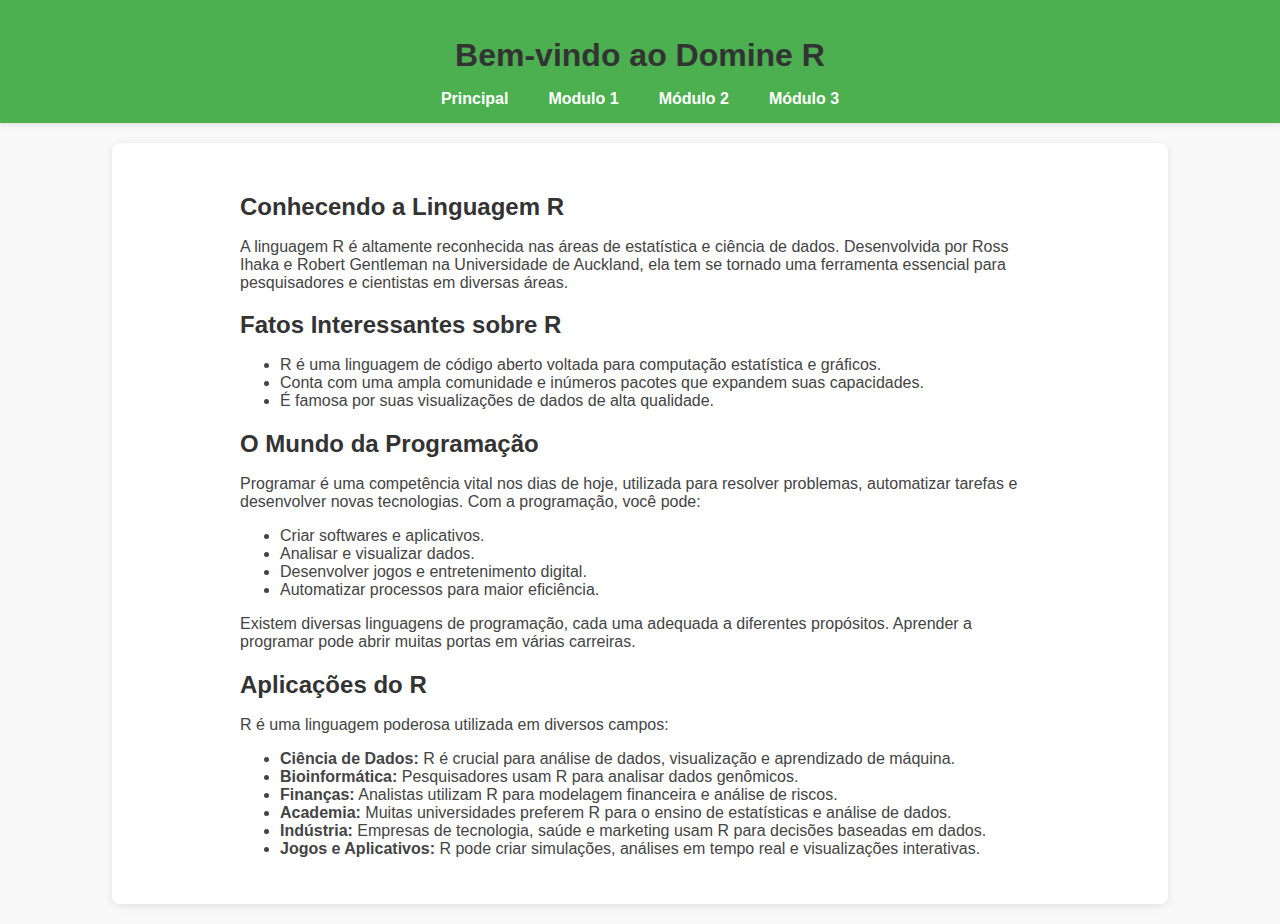
<file: index.html>
<!DOCTYPE html>
<html lang="pt-BR">
<head>
    <meta charset="UTF-8">
    <meta name="viewport" content="width=device-width, initial-scale=1.0">
    <title>Domine R</title>
    <link rel="stylesheet" href="estilos.css">
</head>
<body>
    <header>
        <h1>Bem-vindo ao Domine R</h1>
        <nav>
            <ul>
                <li><a href="index.html">Principal</a></li>
                <li><a href="instalacao.html">Modulo 1</a></li>
                <li><a href="informacoes.html">Módulo 2</a></li>
                <li><a href="programas.html">Módulo 3</a></li>
            </ul>
        </nav>
    </header>
    <main>
        <section class="introducao">
            <h2>Conhecendo a Linguagem R</h2>
            <p>A linguagem R é altamente reconhecida nas áreas de estatística e ciência de dados. Desenvolvida por Ross Ihaka e Robert Gentleman na Universidade de Auckland, ela tem se tornado uma ferramenta essencial para pesquisadores e cientistas em diversas áreas.</p>
        </section>
        <section class="curiosidades">
            <h2>Fatos Interessantes sobre R</h2>
            <ul>
                <li>R é uma linguagem de código aberto voltada para computação estatística e gráficos.</li>
                <li>Conta com uma ampla comunidade e inúmeros pacotes que expandem suas capacidades.</li>
                <li>É famosa por suas visualizações de dados de alta qualidade.</li>
            </ul>
        </section>
        <section class="sobre-programacao">
            <h2>O Mundo da Programação</h2>
            <p>Programar é uma competência vital nos dias de hoje, utilizada para resolver problemas, automatizar tarefas e desenvolver novas tecnologias. Com a programação, você pode:</p>
            <ul>
                <li>Criar softwares e aplicativos.</li>
                <li>Analisar e visualizar dados.</li>
                <li>Desenvolver jogos e entretenimento digital.</li>
                <li>Automatizar processos para maior eficiência.</li>
            </ul>
            <p>Existem diversas linguagens de programação, cada uma adequada a diferentes propósitos. Aprender a programar pode abrir muitas portas em várias carreiras.</p>
        </section>
        <section class="uso-r">
            <h2>Aplicações do R</h2>
            <p>R é uma linguagem poderosa utilizada em diversos campos:</p>
            <ul>
                <li><strong>Ciência de Dados:</strong> R é crucial para análise de dados, visualização e aprendizado de máquina.</li>
                <li><strong>Bioinformática:</strong> Pesquisadores usam R para analisar dados genômicos.</li>
                <li><strong>Finanças:</strong> Analistas utilizam R para modelagem financeira e análise de riscos.</li>
                <li><strong>Academia:</strong> Muitas universidades preferem R para o ensino de estatísticas e análise de dados.</li>
                <li><strong>Indústria:</strong> Empresas de tecnologia, saúde e marketing usam R para decisões baseadas em dados.</li>
                <li><strong>Jogos e Aplicativos:</strong> R pode criar simulações, análises em tempo real e visualizações interativas.</li>
            </ul>
        </section>
    </main>
</body>
</html>
</file>
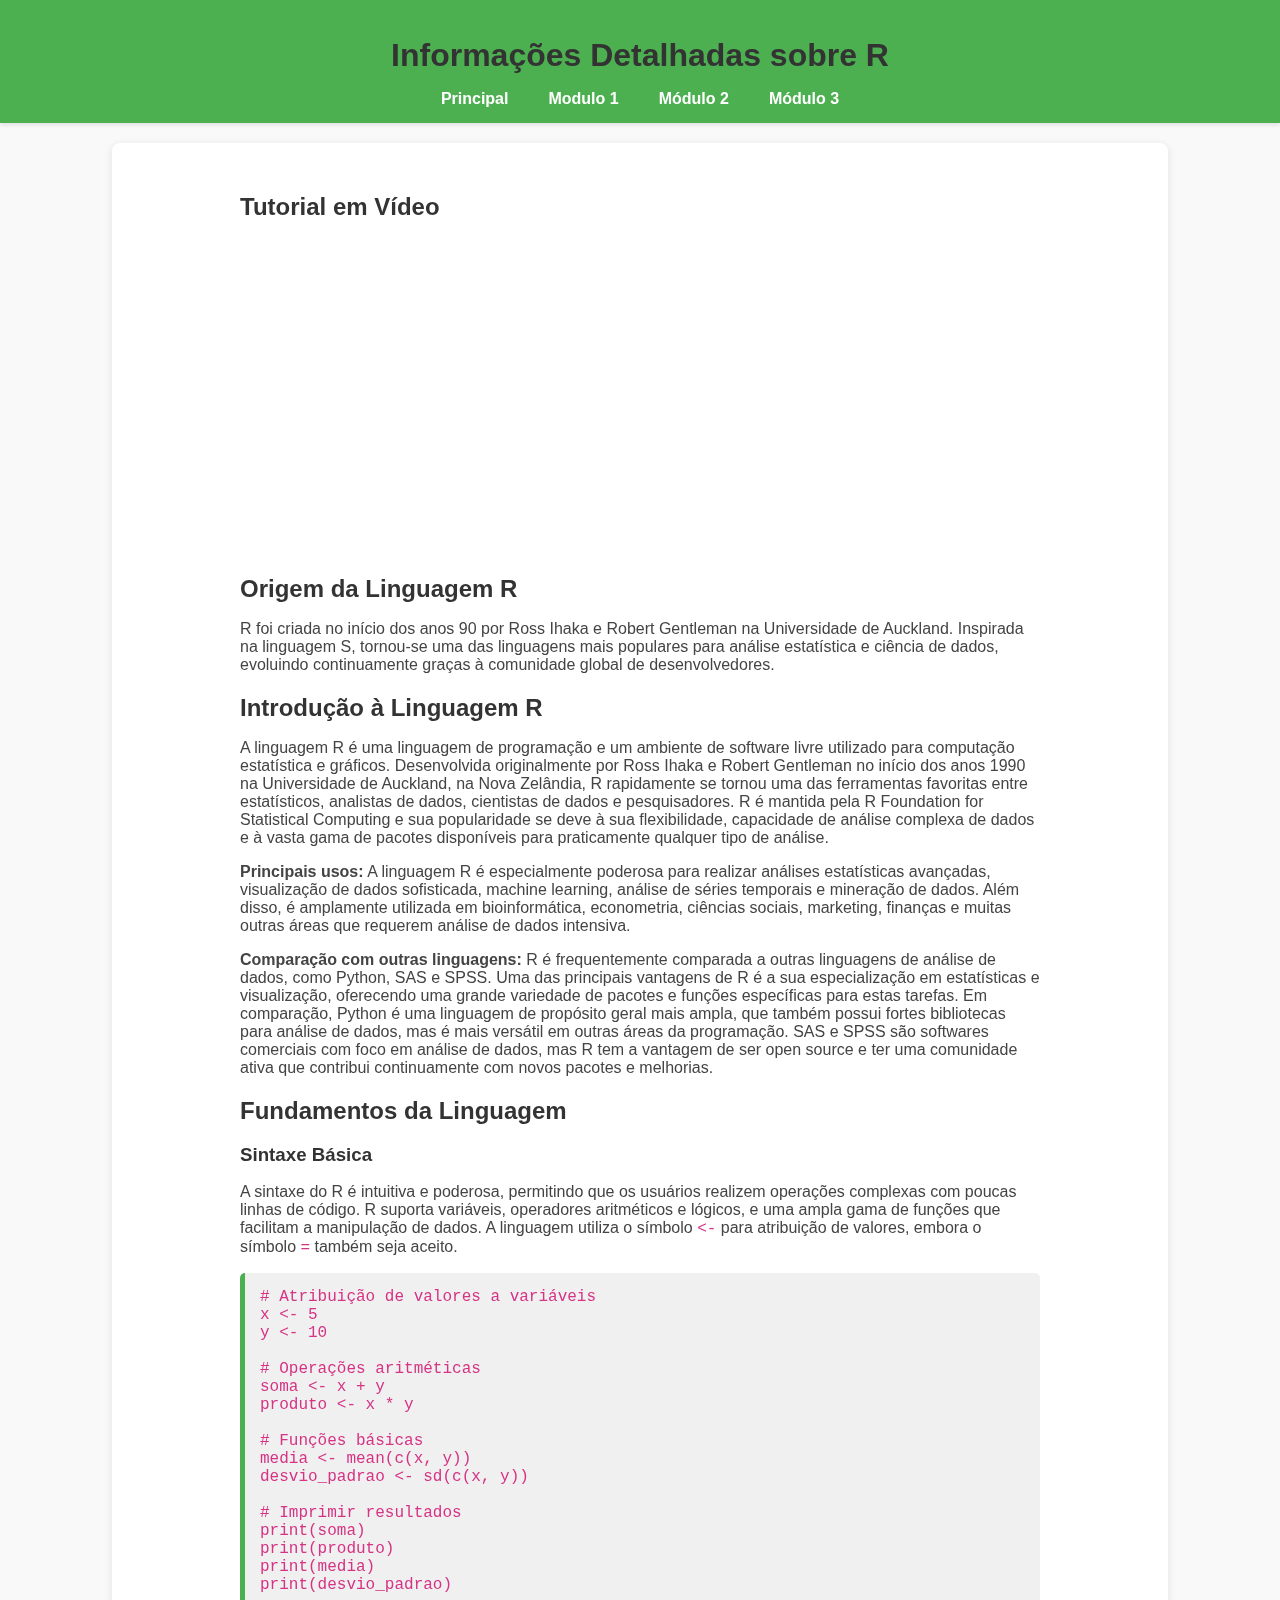
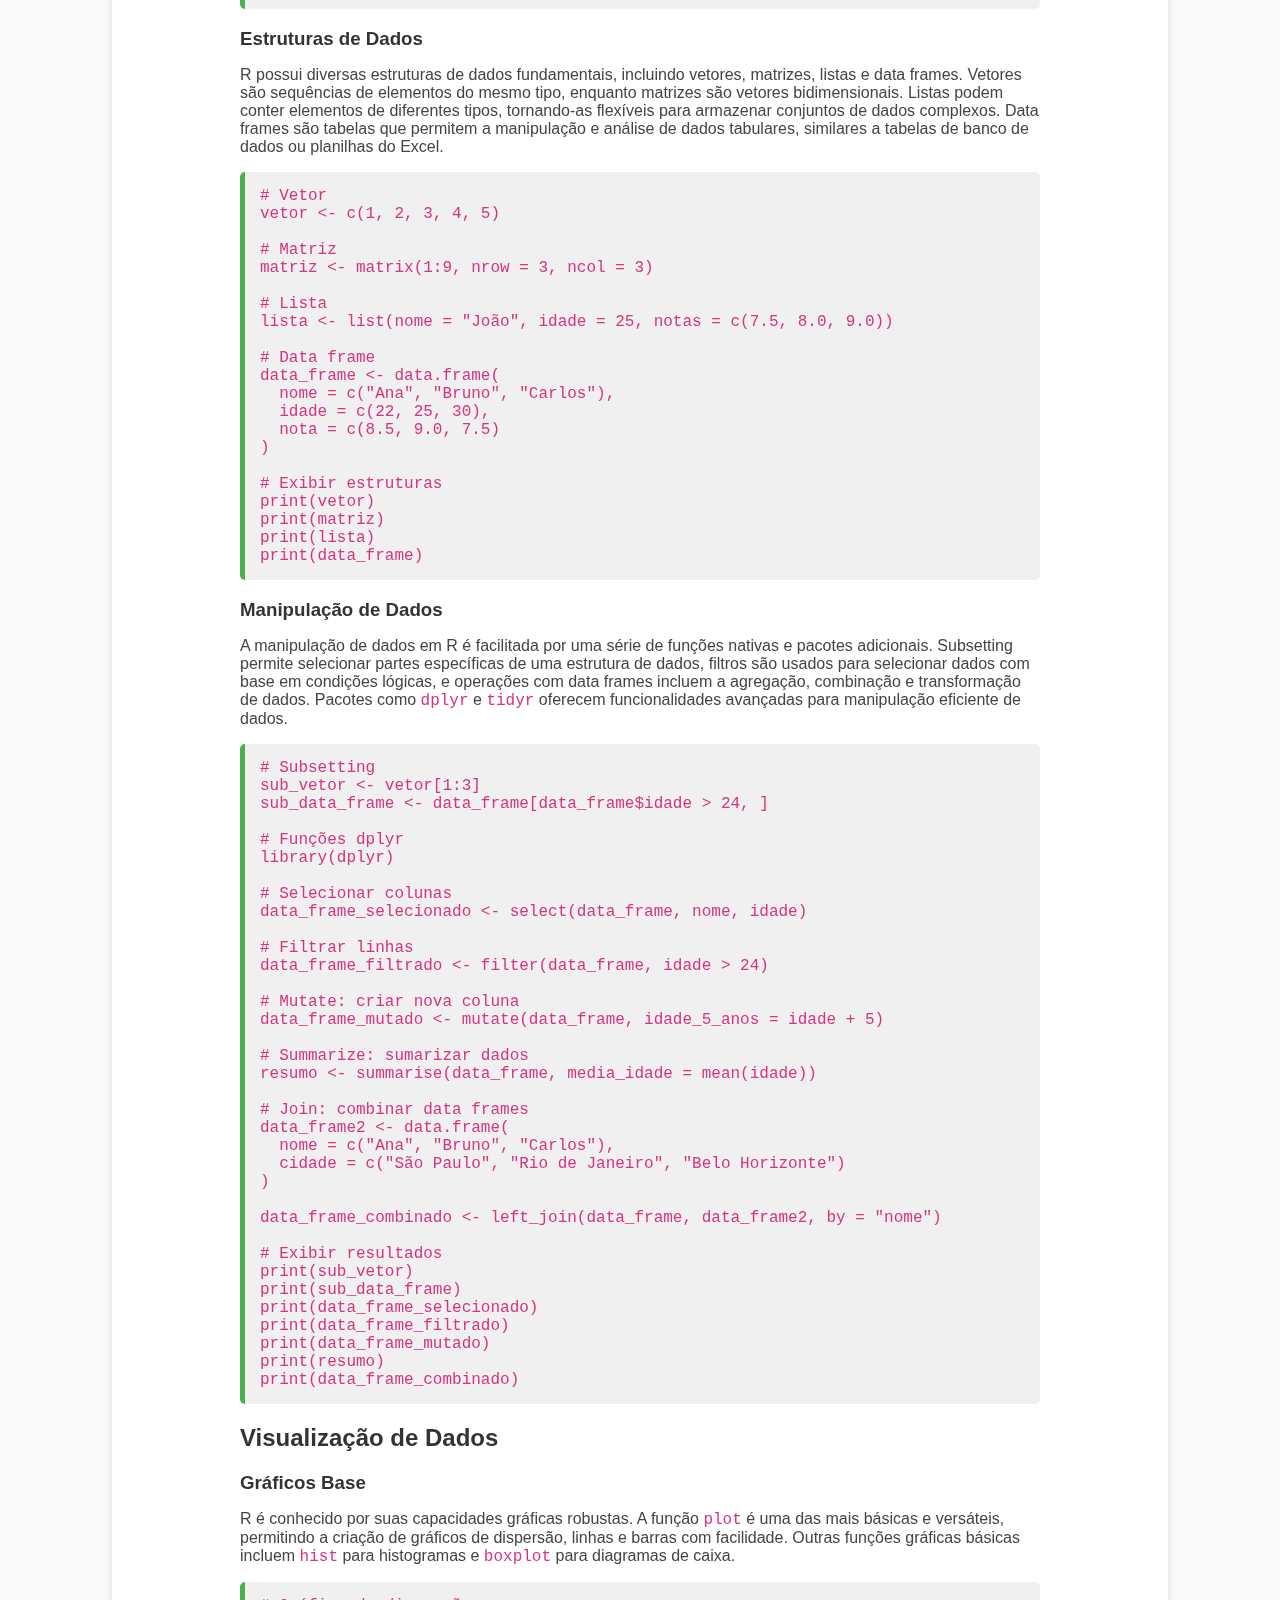
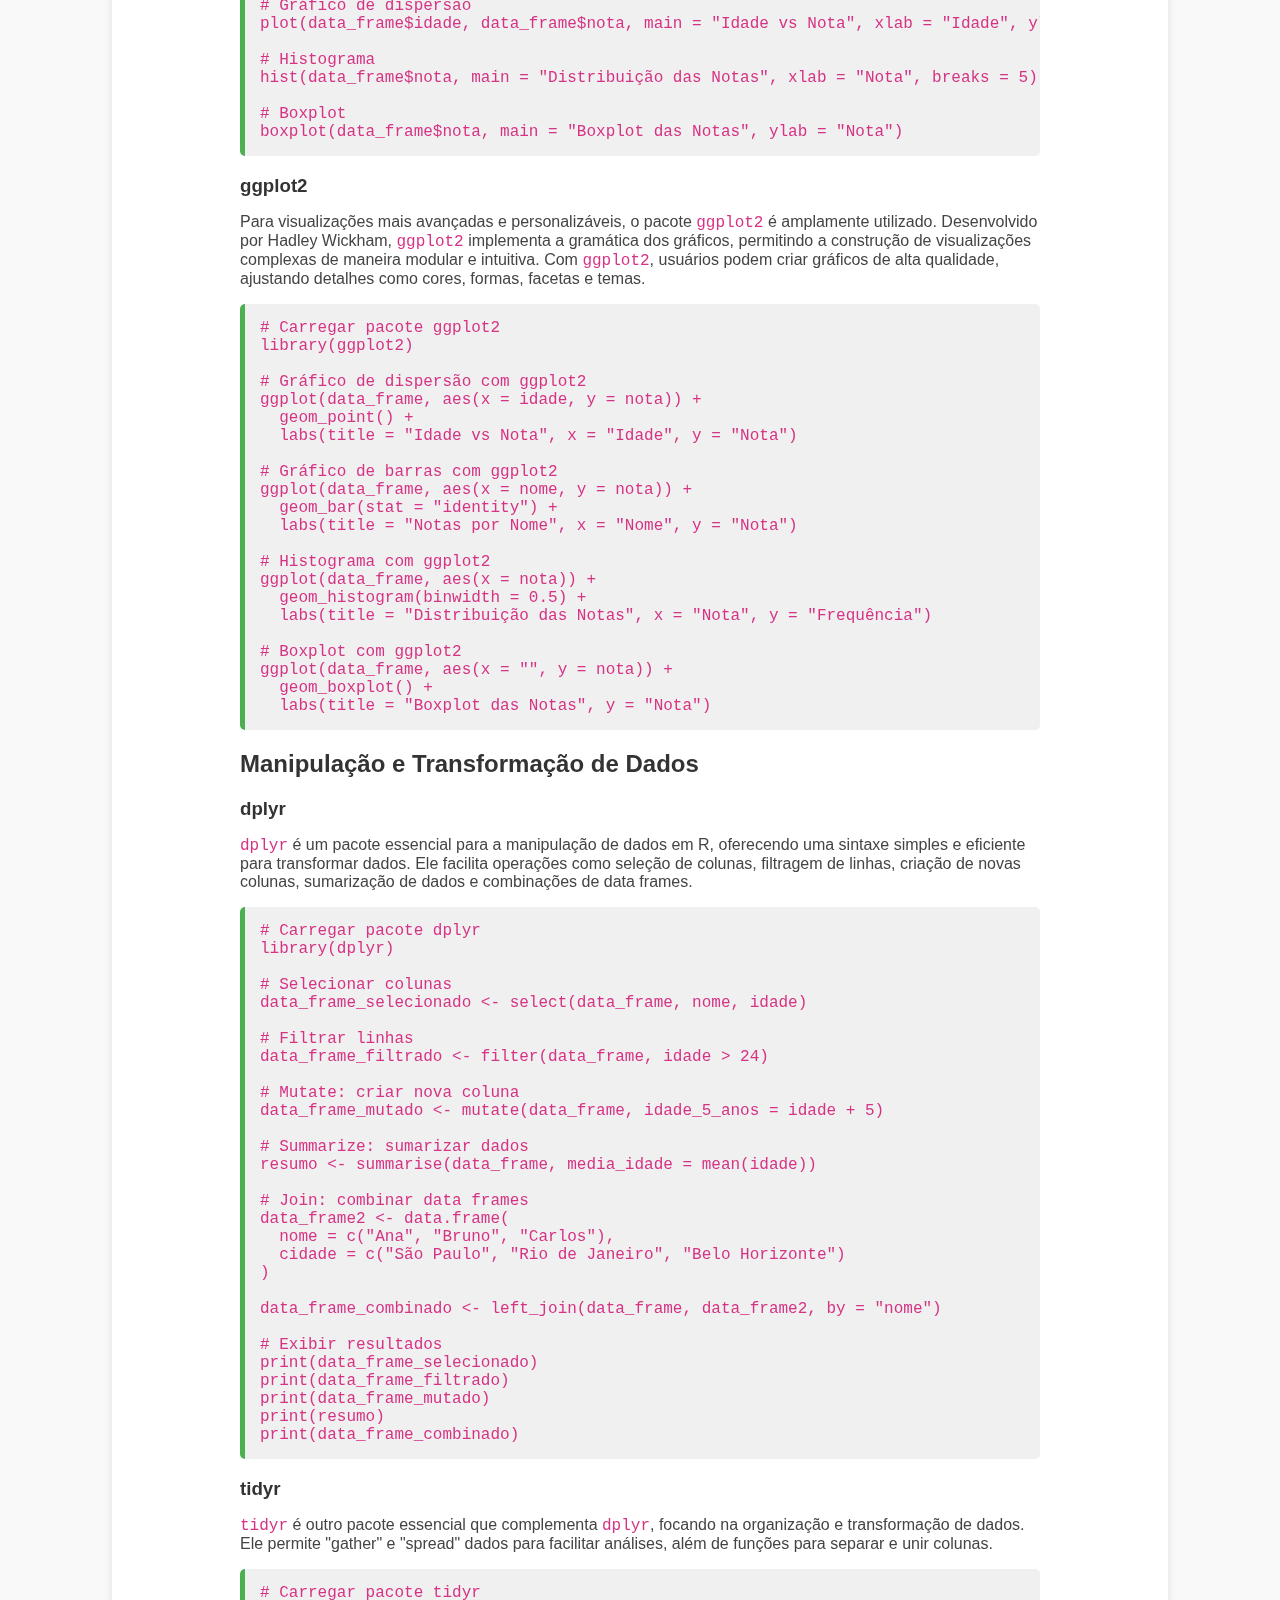
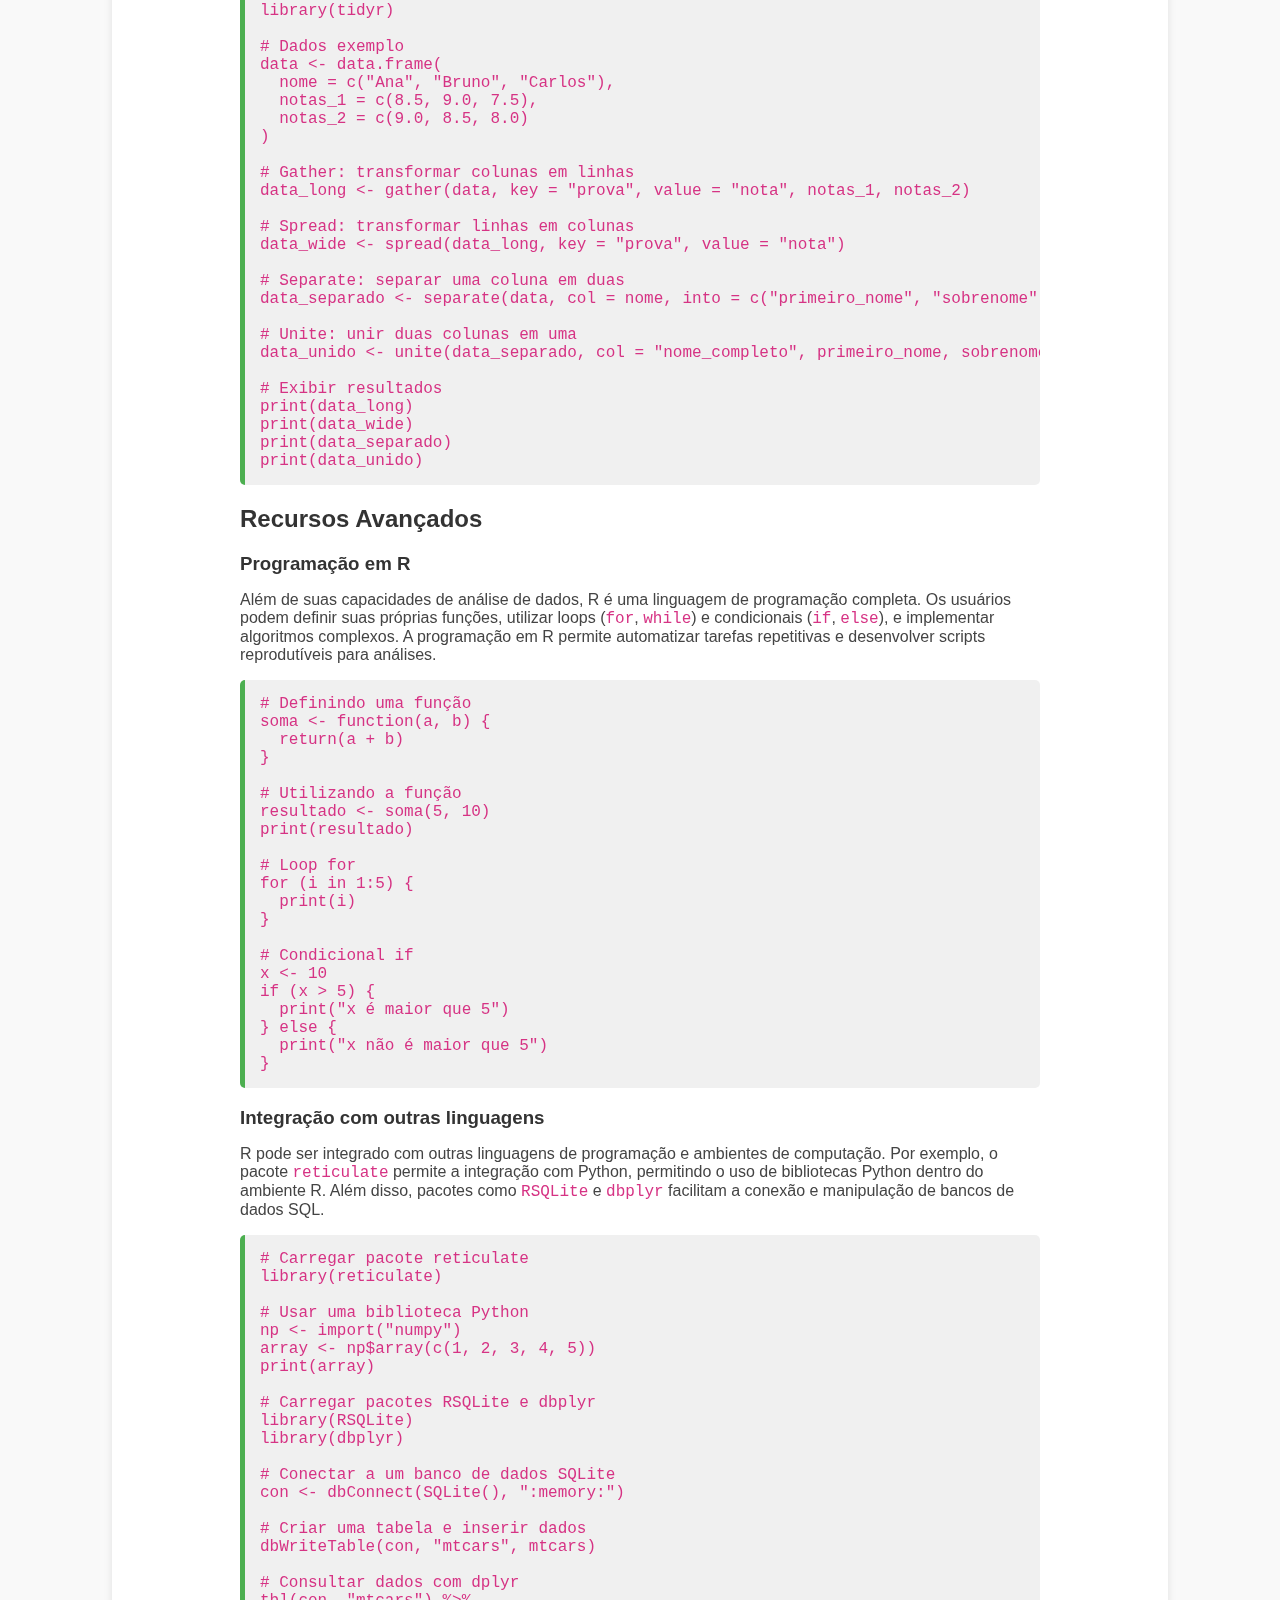
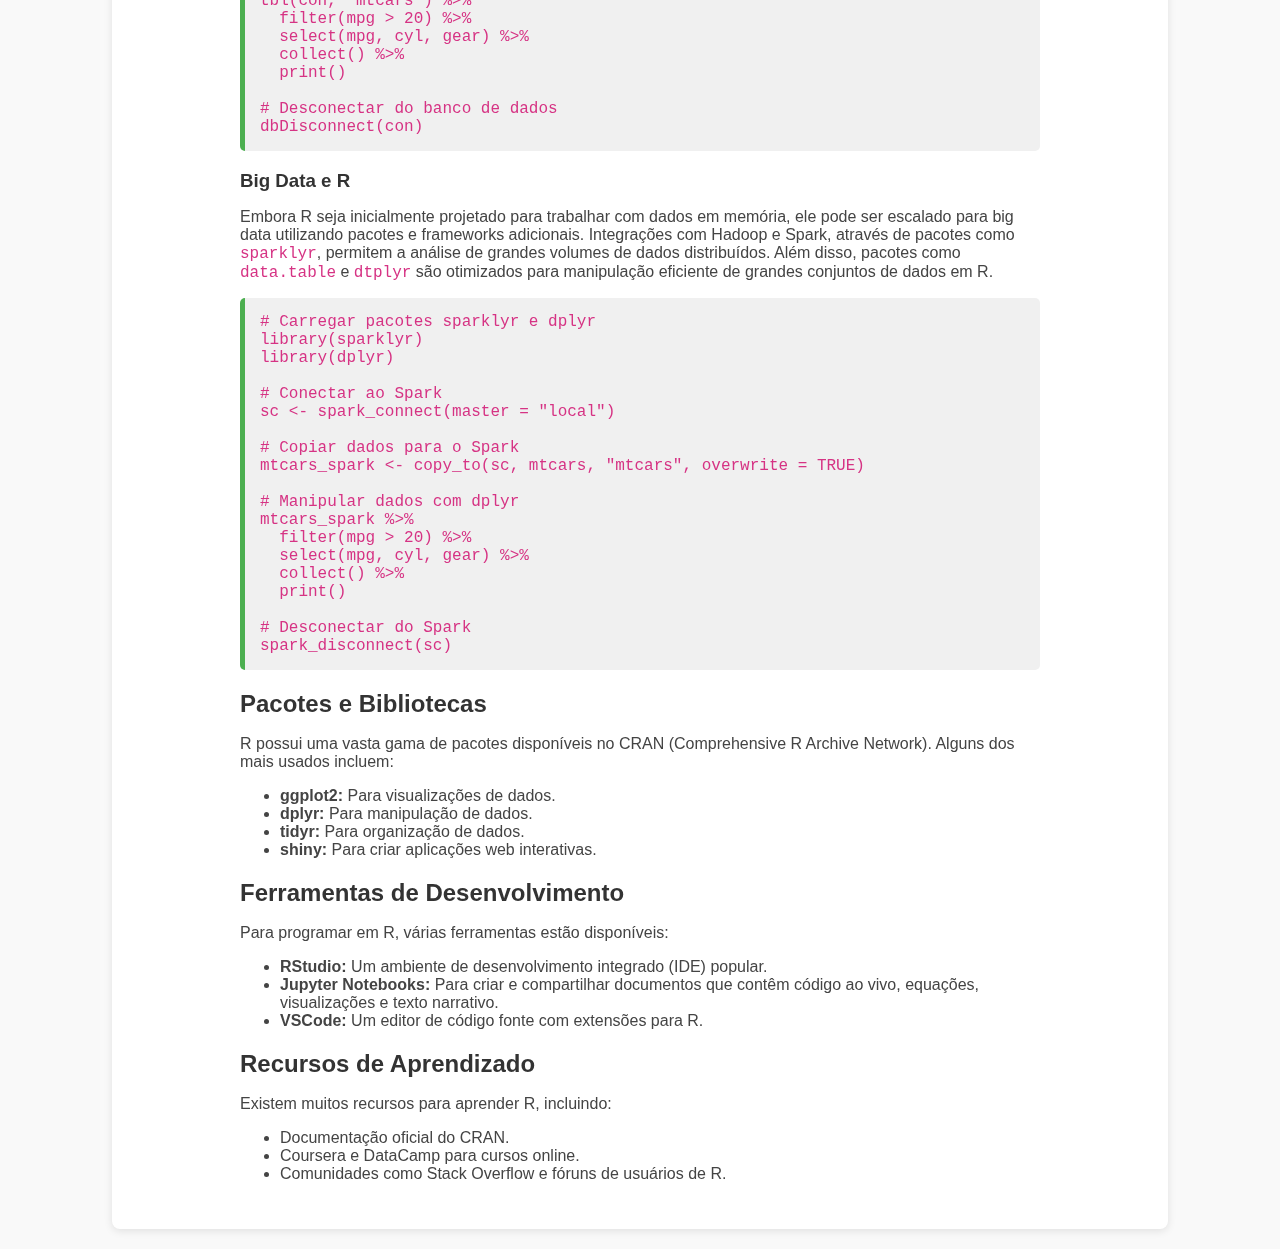
<file: informacoes.html>
<!DOCTYPE html>
<html lang="pt-BR">
<head>
    <meta charset="UTF-8">
    <meta name="viewport" content="width=device-width, initial-scale=1.0">
    <title>Detalhes sobre a Linguagem R</title>
    <link rel="stylesheet" href="estilos.css">
</head>
<body>
    <header>
        <h1>Informações Detalhadas sobre R</h1>
        <nav>
            <ul>
              <li><a href="index.html">Principal</a></li>
              <li><a href="instalacao.html">Modulo 1</a></li>
              <li><a href="informacoes.html">Módulo 2</a></li>
              <li><a href="programas.html">Módulo 3</a></li>
            </ul>
        </nav>
    </header>
    <main>
      <section class="video-tutorial">
        <h2>Tutorial em Vídeo</h2>
        <div class="video-container">
          <iframe width="560" height="315" src="https://www.youtube.com/embed/V4IRzLmtGVU?si=13P-5z0PkZz3d2xP" title="YouTube video player" frameborder="0" allow="accelerometer; autoplay; clipboard-write; encrypted-media; gyroscope; picture-in-picture; web-share" referrerpolicy="strict-origin-when-cross-origin" allowfullscreen></iframe>
        </div>
    </section>
        <section class="historia">
            <h2>Origem da Linguagem R</h2>
            <p>R foi criada no início dos anos 90 por Ross Ihaka e Robert Gentleman na Universidade de Auckland. Inspirada na linguagem S, tornou-se uma das linguagens mais populares para análise estatística e ciência de dados, evoluindo continuamente graças à comunidade global de desenvolvedores.</p>
        </section>
        
        <section class="introducao">
            <h2>Introdução à Linguagem R</h2>
            <p>A linguagem R é uma linguagem de programação e um ambiente de software livre utilizado para computação estatística e gráficos. Desenvolvida originalmente por Ross Ihaka e Robert Gentleman no início dos anos 1990 na Universidade de Auckland, na Nova Zelândia, R rapidamente se tornou uma das ferramentas favoritas entre estatísticos, analistas de dados, cientistas de dados e pesquisadores. R é mantida pela R Foundation for Statistical Computing e sua popularidade se deve à sua flexibilidade, capacidade de análise complexa de dados e à vasta gama de pacotes disponíveis para praticamente qualquer tipo de análise.</p>
            <p><strong>Principais usos:</strong> A linguagem R é especialmente poderosa para realizar análises estatísticas avançadas, visualização de dados sofisticada, machine learning, análise de séries temporais e mineração de dados. Além disso, é amplamente utilizada em bioinformática, econometria, ciências sociais, marketing, finanças e muitas outras áreas que requerem análise de dados intensiva.</p>
            <p><strong>Comparação com outras linguagens:</strong> R é frequentemente comparada a outras linguagens de análise de dados, como Python, SAS e SPSS. Uma das principais vantagens de R é a sua especialização em estatísticas e visualização, oferecendo uma grande variedade de pacotes e funções específicas para estas tarefas. Em comparação, Python é uma linguagem de propósito geral mais ampla, que também possui fortes bibliotecas para análise de dados, mas é mais versátil em outras áreas da programação. SAS e SPSS são softwares comerciais com foco em análise de dados, mas R tem a vantagem de ser open source e ter uma comunidade ativa que contribui continuamente com novos pacotes e melhorias.</p>
        </section>

        <section class="sintaxe">
            <h2>Fundamentos da Linguagem</h2>
            <h3>Sintaxe Básica</h3>
            <p>A sintaxe do R é intuitiva e poderosa, permitindo que os usuários realizem operações complexas com poucas linhas de código. R suporta variáveis, operadores aritméticos e lógicos, e uma ampla gama de funções que facilitam a manipulação de dados. A linguagem utiliza o símbolo <code>&lt;-</code> para atribuição de valores, embora o símbolo <code>=</code> também seja aceito.</p>
            <pre><code># Atribuição de valores a variáveis
x <- 5
y <- 10

# Operações aritméticas
soma <- x + y
produto <- x * y

# Funções básicas
media <- mean(c(x, y))
desvio_padrao <- sd(c(x, y))

# Imprimir resultados
print(soma)
print(produto)
print(media)
print(desvio_padrao)</code></pre>

            <h3>Estruturas de Dados</h3>
            <p>R possui diversas estruturas de dados fundamentais, incluindo vetores, matrizes, listas e data frames. Vetores são sequências de elementos do mesmo tipo, enquanto matrizes são vetores bidimensionais. Listas podem conter elementos de diferentes tipos, tornando-as flexíveis para armazenar conjuntos de dados complexos. Data frames são tabelas que permitem a manipulação e análise de dados tabulares, similares a tabelas de banco de dados ou planilhas do Excel.</p>
            <pre><code># Vetor
vetor <- c(1, 2, 3, 4, 5)

# Matriz
matriz <- matrix(1:9, nrow = 3, ncol = 3)

# Lista
lista <- list(nome = "João", idade = 25, notas = c(7.5, 8.0, 9.0))

# Data frame
data_frame <- data.frame(
  nome = c("Ana", "Bruno", "Carlos"),
  idade = c(22, 25, 30),
  nota = c(8.5, 9.0, 7.5)
)

# Exibir estruturas
print(vetor)
print(matriz)
print(lista)
print(data_frame)</code></pre>

            <h3>Manipulação de Dados</h3>
            <p>A manipulação de dados em R é facilitada por uma série de funções nativas e pacotes adicionais. Subsetting permite selecionar partes específicas de uma estrutura de dados, filtros são usados para selecionar dados com base em condições lógicas, e operações com data frames incluem a agregação, combinação e transformação de dados. Pacotes como <code>dplyr</code> e <code>tidyr</code> oferecem funcionalidades avançadas para manipulação eficiente de dados.</p>
            <pre><code># Subsetting
sub_vetor <- vetor[1:3]
sub_data_frame <- data_frame[data_frame$idade > 24, ]

# Funções dplyr
library(dplyr)

# Selecionar colunas
data_frame_selecionado <- select(data_frame, nome, idade)

# Filtrar linhas
data_frame_filtrado <- filter(data_frame, idade > 24)

# Mutate: criar nova coluna
data_frame_mutado <- mutate(data_frame, idade_5_anos = idade + 5)

# Summarize: sumarizar dados
resumo <- summarise(data_frame, media_idade = mean(idade))

# Join: combinar data frames
data_frame2 <- data.frame(
  nome = c("Ana", "Bruno", "Carlos"),
  cidade = c("São Paulo", "Rio de Janeiro", "Belo Horizonte")
)

data_frame_combinado <- left_join(data_frame, data_frame2, by = "nome")

# Exibir resultados
print(sub_vetor)
print(sub_data_frame)
print(data_frame_selecionado)
print(data_frame_filtrado)
print(data_frame_mutado)
print(resumo)
print(data_frame_combinado)</code></pre>
        </section>

        <section class="visualizacao">
            <h2>Visualização de Dados</h2>
            <h3>Gráficos Base</h3>
            <p>R é conhecido por suas capacidades gráficas robustas. A função <code>plot</code> é uma das mais básicas e versáteis, permitindo a criação de gráficos de dispersão, linhas e barras com facilidade. Outras funções gráficas básicas incluem <code>hist</code> para histogramas e <code>boxplot</code> para diagramas de caixa.</p>
            <pre><code># Gráfico de dispersão
plot(data_frame$idade, data_frame$nota, main = "Idade vs Nota", xlab = "Idade", ylab = "Nota")

# Histograma
hist(data_frame$nota, main = "Distribuição das Notas", xlab = "Nota", breaks = 5)

# Boxplot
boxplot(data_frame$nota, main = "Boxplot das Notas", ylab = "Nota")</code></pre>

            <h3>ggplot2</h3>
            <p>Para visualizações mais avançadas e personalizáveis, o pacote <code>ggplot2</code> é amplamente utilizado. Desenvolvido por Hadley Wickham, <code>ggplot2</code> implementa a gramática dos gráficos, permitindo a construção de visualizações complexas de maneira modular e intuitiva. Com <code>ggplot2</code>, usuários podem criar gráficos de alta qualidade, ajustando detalhes como cores, formas, facetas e temas.</p>
            <pre><code># Carregar pacote ggplot2
library(ggplot2)

# Gráfico de dispersão com ggplot2
ggplot(data_frame, aes(x = idade, y = nota)) +
  geom_point() +
  labs(title = "Idade vs Nota", x = "Idade", y = "Nota")

# Gráfico de barras com ggplot2
ggplot(data_frame, aes(x = nome, y = nota)) +
  geom_bar(stat = "identity") +
  labs(title = "Notas por Nome", x = "Nome", y = "Nota")

# Histograma com ggplot2
ggplot(data_frame, aes(x = nota)) +
  geom_histogram(binwidth = 0.5) +
  labs(title = "Distribuição das Notas", x = "Nota", y = "Frequência")

# Boxplot com ggplot2
ggplot(data_frame, aes(x = "", y = nota)) +
  geom_boxplot() +
  labs(title = "Boxplot das Notas", y = "Nota")</code></pre>
        </section>

        <section class="manipulacao">
            <h2>Manipulação e Transformação de Dados</h2>
            <h3>dplyr</h3>
            <p><code>dplyr</code> é um pacote essencial para a manipulação de dados em R, oferecendo uma sintaxe simples e eficiente para transformar dados. Ele facilita operações como seleção de colunas, filtragem de linhas, criação de novas colunas, sumarização de dados e combinações de data frames.</p>
            <pre><code># Carregar pacote dplyr
library(dplyr)

# Selecionar colunas
data_frame_selecionado <- select(data_frame, nome, idade)

# Filtrar linhas
data_frame_filtrado <- filter(data_frame, idade > 24)

# Mutate: criar nova coluna
data_frame_mutado <- mutate(data_frame, idade_5_anos = idade + 5)

# Summarize: sumarizar dados
resumo <- summarise(data_frame, media_idade = mean(idade))

# Join: combinar data frames
data_frame2 <- data.frame(
  nome = c("Ana", "Bruno", "Carlos"),
  cidade = c("São Paulo", "Rio de Janeiro", "Belo Horizonte")
)

data_frame_combinado <- left_join(data_frame, data_frame2, by = "nome")

# Exibir resultados
print(data_frame_selecionado)
print(data_frame_filtrado)
print(data_frame_mutado)
print(resumo)
print(data_frame_combinado)</code></pre>

            <h3>tidyr</h3>
            <p><code>tidyr</code> é outro pacote essencial que complementa <code>dplyr</code>, focando na organização e transformação de dados. Ele permite "gather" e "spread" dados para facilitar análises, além de funções para separar e unir colunas.</p>
            <pre><code># Carregar pacote tidyr
library(tidyr)

# Dados exemplo
data <- data.frame(
  nome = c("Ana", "Bruno", "Carlos"),
  notas_1 = c(8.5, 9.0, 7.5),
  notas_2 = c(9.0, 8.5, 8.0)
)

# Gather: transformar colunas em linhas
data_long <- gather(data, key = "prova", value = "nota", notas_1, notas_2)

# Spread: transformar linhas em colunas
data_wide <- spread(data_long, key = "prova", value = "nota")

# Separate: separar uma coluna em duas
data_separado <- separate(data, col = nome, into = c("primeiro_nome", "sobrenome"), sep = " ")

# Unite: unir duas colunas em uma
data_unido <- unite(data_separado, col = "nome_completo", primeiro_nome, sobrenome, sep = " ")

# Exibir resultados
print(data_long)
print(data_wide)
print(data_separado)
print(data_unido)</code></pre>
        </section>

        <section class="recursos-avancados">
            <h2>Recursos Avançados</h2>
            <h3>Programação em R</h3>
            <p>Além de suas capacidades de análise de dados, R é uma linguagem de programação completa. Os usuários podem definir suas próprias funções, utilizar loops (<code>for</code>, <code>while</code>) e condicionais (<code>if</code>, <code>else</code>), e implementar algoritmos complexos. A programação em R permite automatizar tarefas repetitivas e desenvolver scripts reprodutíveis para análises.</p>
            <pre><code># Definindo uma função
soma <- function(a, b) {
  return(a + b)
}

# Utilizando a função
resultado <- soma(5, 10)
print(resultado)

# Loop for
for (i in 1:5) {
  print(i)
}

# Condicional if
x <- 10
if (x > 5) {
  print("x é maior que 5")
} else {
  print("x não é maior que 5")
}</code></pre>

            <h3>Integração com outras linguagens</h3>
            <p>R pode ser integrado com outras linguagens de programação e ambientes de computação. Por exemplo, o pacote <code>reticulate</code> permite a integração com Python, permitindo o uso de bibliotecas Python dentro do ambiente R. Além disso, pacotes como <code>RSQLite</code> e <code>dbplyr</code> facilitam a conexão e manipulação de bancos de dados SQL.</p>
            <pre><code># Carregar pacote reticulate
library(reticulate)

# Usar uma biblioteca Python
np <- import("numpy")
array <- np$array(c(1, 2, 3, 4, 5))
print(array)

# Carregar pacotes RSQLite e dbplyr
library(RSQLite)
library(dbplyr)

# Conectar a um banco de dados SQLite
con <- dbConnect(SQLite(), ":memory:")

# Criar uma tabela e inserir dados
dbWriteTable(con, "mtcars", mtcars)

# Consultar dados com dplyr
tbl(con, "mtcars") %>%
  filter(mpg > 20) %>%
  select(mpg, cyl, gear) %>%
  collect() %>%
  print()

# Desconectar do banco de dados
dbDisconnect(con)</code></pre>

            <h3>Big Data e R</h3>
            <p>Embora R seja inicialmente projetado para trabalhar com dados em memória, ele pode ser escalado para big data utilizando pacotes e frameworks adicionais. Integrações com Hadoop e Spark, através de pacotes como <code>sparklyr</code>, permitem a análise de grandes volumes de dados distribuídos. Além disso, pacotes como <code>data.table</code> e <code>dtplyr</code> são otimizados para manipulação eficiente de grandes conjuntos de dados em R.</p>
            <pre><code># Carregar pacotes sparklyr e dplyr
library(sparklyr)
library(dplyr)

# Conectar ao Spark
sc <- spark_connect(master = "local")

# Copiar dados para o Spark
mtcars_spark <- copy_to(sc, mtcars, "mtcars", overwrite = TRUE)

# Manipular dados com dplyr
mtcars_spark %>%
  filter(mpg > 20) %>%
  select(mpg, cyl, gear) %>%
  collect() %>%
  print()

# Desconectar do Spark
spark_disconnect(sc)</code></pre>
        </section>

        <section class="bibliotecas">
            <h2>Pacotes e Bibliotecas</h2>
            <p>R possui uma vasta gama de pacotes disponíveis no CRAN (Comprehensive R Archive Network). Alguns dos mais usados incluem:</p>
            <ul>
                <li><strong>ggplot2:</strong> Para visualizações de dados.</li>
                <li><strong>dplyr:</strong> Para manipulação de dados.</li>
                <li><strong>tidyr:</strong> Para organização de dados.</li>
                <li><strong>shiny:</strong> Para criar aplicações web interativas.</li>
            </ul>
        </section>

        <section class="ferramentas">
            <h2>Ferramentas de Desenvolvimento</h2>
            <p>Para programar em R, várias ferramentas estão disponíveis:</p>
            <ul>
                <li><strong>RStudio:</strong> Um ambiente de desenvolvimento integrado (IDE) popular.</li>
                <li><strong>Jupyter Notebooks:</strong> Para criar e compartilhar documentos que contêm código ao vivo, equações, visualizações e texto narrativo.</li>
                <li><strong>VSCode:</strong> Um editor de código fonte com extensões para R.</li>
            </ul>
        </section>

        <section class="recursos">
            <h2>Recursos de Aprendizado</h2>
            <p>Existem muitos recursos para aprender R, incluindo:</p>
            <ul>
                <li>Documentação oficial do CRAN.</li>
                <li>Coursera e DataCamp para cursos online.</li>
                <li>Comunidades como Stack Overflow e fóruns de usuários de R.</li>
            </ul>
        </section>
    </main>
</body>
</html>
</file>
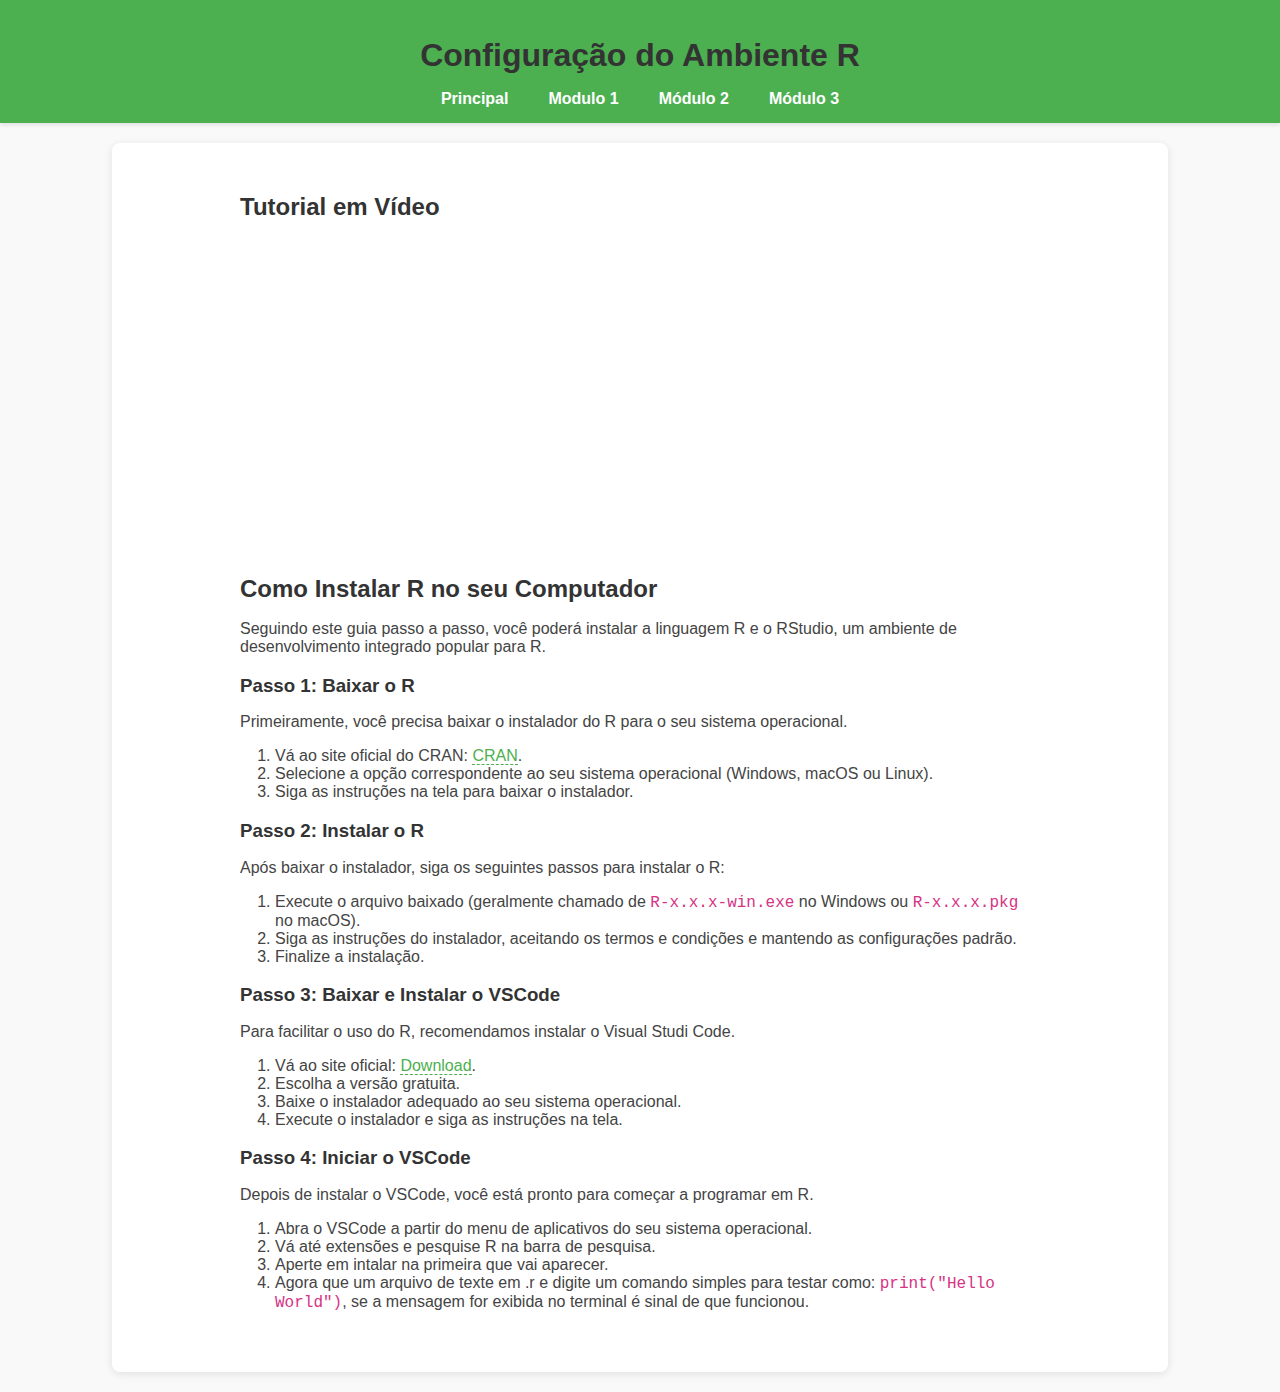
<file: instalacao.html>
<!DOCTYPE html>
<html lang="pt-BR">
<head>
    <meta charset="UTF-8">
    <meta name="viewport" content="width=device-width, initial-scale=1.0">
    <title>Domine R - Configuração</title>
    <link rel="stylesheet" href="estilos.css">
</head>
<body>
    <header>
        <h1>Configuração do Ambiente R</h1>
        <nav>
            <ul>
                <li><a href="index.html">Principal</a></li>
                <li><a href="instalacao.html">Modulo 1</a></li>
                <li><a href="informacoes.html">Módulo 2</a></li>
                <li><a href="programas.html">Módulo 3</a></li>
            </ul>
        </nav>
    </header>
    <main>
        <section class="video-tutorial">
            <h2>Tutorial em Vídeo</h2>
            <div class="video-container">
                <iframe width="700" height="315" src="https://www.youtube.com/embed/eOI9nUj65fE?si=IJ-sDx1gagufgGYb" frameborder="0" allow="accelerometer; autoplay; encrypted-media; gyroscope; picture-in-picture" allowfullscreen></iframe>
            </div>
        </section>
        <section class="passo-a-passo">
            <h2>Como Instalar R no seu Computador</h2>
            <p>Seguindo este guia passo a passo, você poderá instalar a linguagem R e o RStudio, um ambiente de desenvolvimento integrado popular para R.</p>
            
            <h3>Passo 1: Baixar o R</h3>
            <p>Primeiramente, você precisa baixar o instalador do R para o seu sistema operacional.</p>
            <ol>
                <li>Vá ao site oficial do CRAN: <a href="https://cran.r-project.org/" target="_blank">CRAN</a>.</li>
                <li>Selecione a opção correspondente ao seu sistema operacional (Windows, macOS ou Linux).</li>
                <li>Siga as instruções na tela para baixar o instalador.</li>
            </ol>
        

            <h3>Passo 2: Instalar o R</h3>
            <p>Após baixar o instalador, siga os seguintes passos para instalar o R:</p>
            <ol>
                <li>Execute o arquivo baixado (geralmente chamado de <code>R-x.x.x-win.exe</code> no Windows ou <code>R-x.x.x.pkg</code> no macOS).</li>
                <li>Siga as instruções do instalador, aceitando os termos e condições e mantendo as configurações padrão.</li>
                <li>Finalize a instalação.</li>
            </ol>
        

            <h3>Passo 3: Baixar e Instalar o VSCode</h3>
            <p>Para facilitar o uso do R, recomendamos instalar o Visual Studi Code.</p>
            <ol>
                <li>Vá ao site oficial: <a href="https://code.visualstudio.com/download" target="_blank">Download</a>.</li>
                <li>Escolha a versão gratuita.</li>
                <li>Baixe o instalador adequado ao seu sistema operacional.</li>
                <li>Execute o instalador e siga as instruções na tela.</li>
            </ol>
        
            <h3>Passo 4: Iniciar o VSCode</h3>
            <p>Depois de instalar o VSCode, você está pronto para começar a programar em R.</p>
            <ol>
                <li>Abra o VSCode a partir do menu de aplicativos do seu sistema operacional.</li>
                <li>Vá até extensões e pesquise R na barra de pesquisa.</li>
                <li>Aperte em intalar na primeira que vai aparecer.</li>
                <li>Agora que um arquivo de texte em .r e digite um comando simples para testar como: <code>print("Hello World")</code>, se a mensagem for exibida no terminal é sinal de que funcionou.</li>
            </ol>

        </section>
    </main>
</body>
</html>
</file>
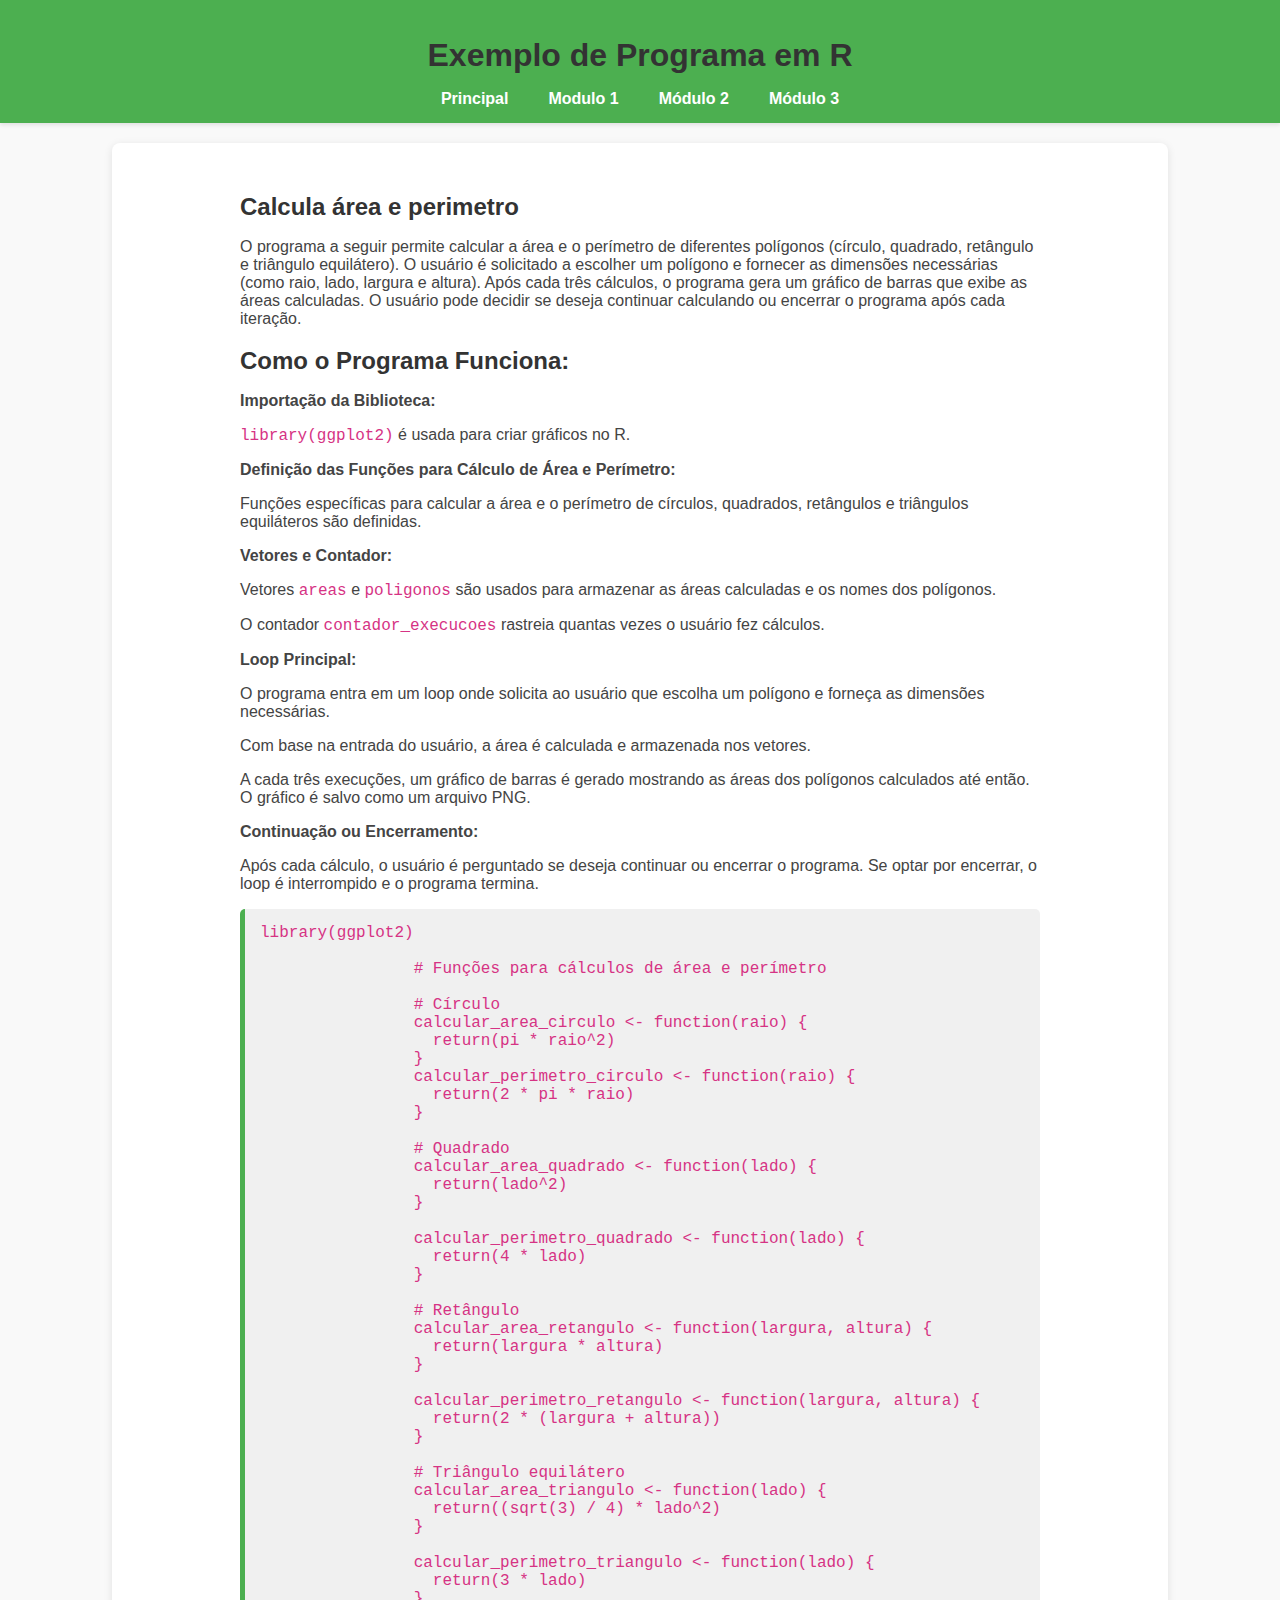
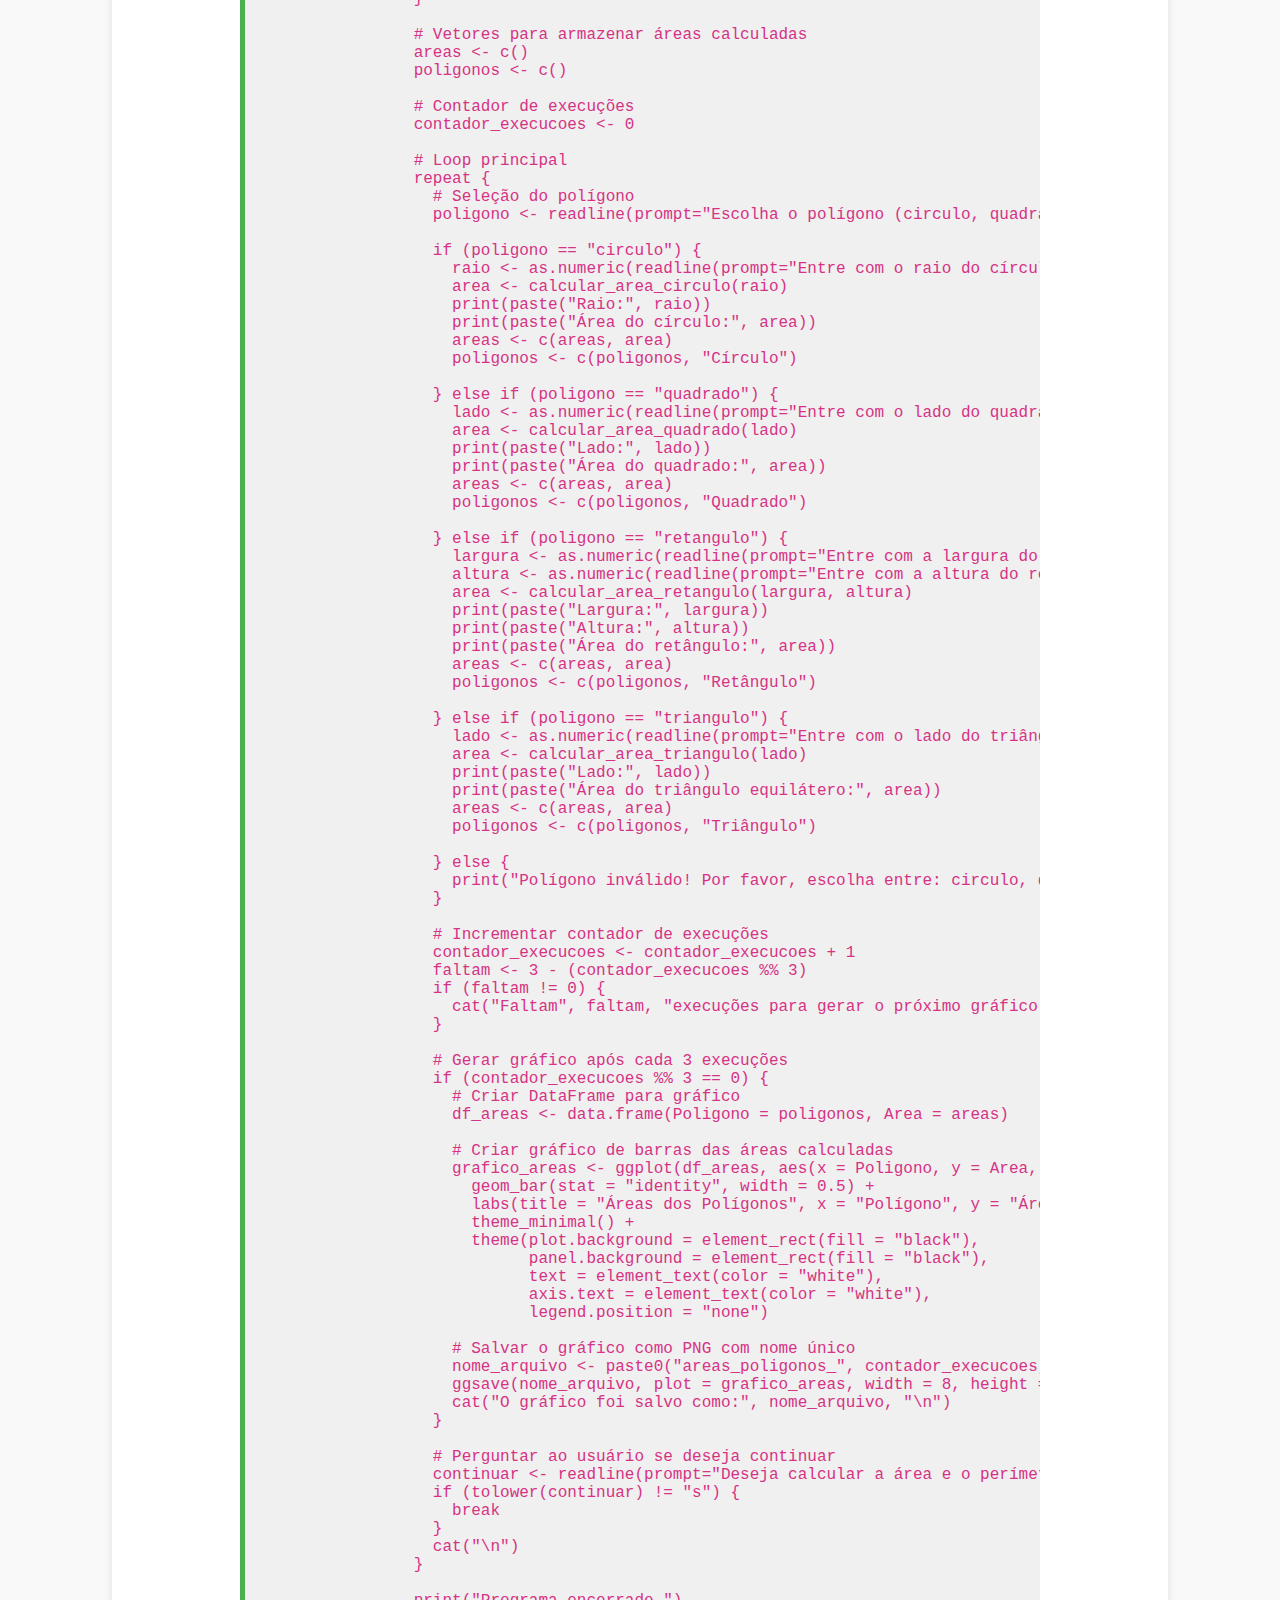
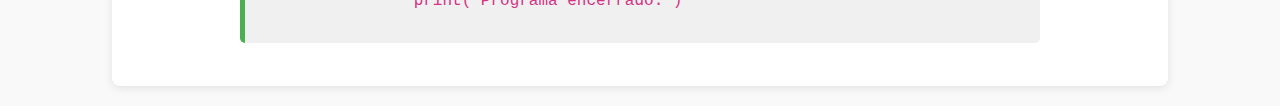
<file: programas.html>
<!DOCTYPE html>
<html lang="pt-BR">
<head>
    <meta charset="UTF-8">
    <meta name="viewport" content="width=device-width, initial-scale=1.0">
    <title>Domine R - Exemplos de Programas</title>
    <link rel="stylesheet" href="estilos.css">
</head>
<body>
    <header>
        <h1>Exemplo de Programa em R</h1>
        <nav>
            <ul>
              <li><a href="index.html">Principal</a></li>
              <li><a href="instalacao.html">Modulo 1</a></li>
              <li><a href="informacoes.html">Módulo 2</a></li>
              <li><a href="programas.html">Módulo 3</a></li>
            </ul>
        </nav>
    </header>
    <main>
        <section class="programa-1">
            <h2>Calcula área e perimetro</h2>
            <p>O programa a seguir permite calcular a área e o perímetro de diferentes polígonos (círculo, quadrado, retângulo e triângulo equilátero). O usuário é solicitado a escolher um polígono e fornecer as dimensões necessárias (como raio, lado, largura e altura). Após cada três cálculos, o programa gera um gráfico de barras que exibe as áreas calculadas. O usuário pode decidir se deseja continuar calculando ou encerrar o programa após cada iteração.</p>
            <h2>Como o Programa Funciona:</h2>
            <p><strong>Importação da Biblioteca:</strong></p>
            <p><code>library(ggplot2)</code> é usada para criar gráficos no R.</p>
            
            <p><strong>Definição das Funções para Cálculo de Área e Perímetro:</strong></p>
            <p>Funções específicas para calcular a área e o perímetro de círculos, quadrados, retângulos e triângulos equiláteros são definidas.</p>
            
            <p><strong>Vetores e Contador:</strong></p>
            <p>Vetores <code>areas</code> e <code>poligonos</code> são usados para armazenar as áreas calculadas e os nomes dos polígonos.</p>
            <p>O contador <code>contador_execucoes</code> rastreia quantas vezes o usuário fez cálculos.</p>
            
            <p><strong>Loop Principal:</strong></p>
            <p>O programa entra em um loop onde solicita ao usuário que escolha um polígono e forneça as dimensões necessárias.</p>
            <p>Com base na entrada do usuário, a área é calculada e armazenada nos vetores.</p>
            <p>A cada três execuções, um gráfico de barras é gerado mostrando as áreas dos polígonos calculados até então. O gráfico é salvo como um arquivo PNG.</p>
            
            <p><strong>Continuação ou Encerramento:</strong></p>
            <p>Após cada cálculo, o usuário é perguntado se deseja continuar ou encerrar o programa. Se optar por encerrar, o loop é interrompido e o programa termina.</p>
            
            <pre><code>library(ggplot2)

                # Funções para cálculos de área e perímetro
                
                # Círculo
                calcular_area_circulo <- function(raio) {
                  return(pi * raio^2)
                }
                calcular_perimetro_circulo <- function(raio) {
                  return(2 * pi * raio)
                }
                
                # Quadrado
                calcular_area_quadrado <- function(lado) {
                  return(lado^2)
                }
                
                calcular_perimetro_quadrado <- function(lado) {
                  return(4 * lado)
                }
                
                # Retângulo
                calcular_area_retangulo <- function(largura, altura) {
                  return(largura * altura)
                }
                
                calcular_perimetro_retangulo <- function(largura, altura) {
                  return(2 * (largura + altura))
                }
                
                # Triângulo equilátero
                calcular_area_triangulo <- function(lado) {
                  return((sqrt(3) / 4) * lado^2)
                }
                
                calcular_perimetro_triangulo <- function(lado) {
                  return(3 * lado)
                }
                
                # Vetores para armazenar áreas calculadas
                areas <- c()
                poligonos <- c()
                
                # Contador de execuções
                contador_execucoes <- 0
                
                # Loop principal
                repeat {
                  # Seleção do polígono
                  poligono <- readline(prompt="Escolha o polígono (circulo, quadrado, retangulo, triangulo): ")
                  
                  if (poligono == "circulo") {
                    raio <- as.numeric(readline(prompt="Entre com o raio do círculo: "))
                    area <- calcular_area_circulo(raio)
                    print(paste("Raio:", raio))
                    print(paste("Área do círculo:", area))
                    areas <- c(areas, area)
                    poligonos <- c(poligonos, "Círculo")
                    
                  } else if (poligono == "quadrado") {
                    lado <- as.numeric(readline(prompt="Entre com o lado do quadrado: "))
                    area <- calcular_area_quadrado(lado)
                    print(paste("Lado:", lado))
                    print(paste("Área do quadrado:", area))
                    areas <- c(areas, area)
                    poligonos <- c(poligonos, "Quadrado")
                    
                  } else if (poligono == "retangulo") {
                    largura <- as.numeric(readline(prompt="Entre com a largura do retângulo: "))
                    altura <- as.numeric(readline(prompt="Entre com a altura do retângulo: "))
                    area <- calcular_area_retangulo(largura, altura)
                    print(paste("Largura:", largura))
                    print(paste("Altura:", altura))
                    print(paste("Área do retângulo:", area))
                    areas <- c(areas, area)
                    poligonos <- c(poligonos, "Retângulo")
                    
                  } else if (poligono == "triangulo") {
                    lado <- as.numeric(readline(prompt="Entre com o lado do triângulo equilátero: "))
                    area <- calcular_area_triangulo(lado)
                    print(paste("Lado:", lado))
                    print(paste("Área do triângulo equilátero:", area))
                    areas <- c(areas, area)
                    poligonos <- c(poligonos, "Triângulo")
                    
                  } else {
                    print("Polígono inválido! Por favor, escolha entre: circulo, quadrado, retangulo, triangulo.")
                  }
                
                  # Incrementar contador de execuções
                  contador_execucoes <- contador_execucoes + 1
                  faltam <- 3 - (contador_execucoes %% 3)
                  if (faltam != 0) {
                    cat("Faltam", faltam, "execuções para gerar o próximo gráfico.\n")
                  }
                  
                  # Gerar gráfico após cada 3 execuções
                  if (contador_execucoes %% 3 == 0) {
                    # Criar DataFrame para gráfico
                    df_areas <- data.frame(Poligono = poligonos, Area = areas)
                    
                    # Criar gráfico de barras das áreas calculadas
                    grafico_areas <- ggplot(df_areas, aes(x = Poligono, y = Area, fill = Poligono)) +
                      geom_bar(stat = "identity", width = 0.5) +
                      labs(title = "Áreas dos Polígonos", x = "Polígono", y = "Área") +
                      theme_minimal() +
                      theme(plot.background = element_rect(fill = "black"),
                            panel.background = element_rect(fill = "black"),
                            text = element_text(color = "white"),
                            axis.text = element_text(color = "white"),
                            legend.position = "none")
                    
                    # Salvar o gráfico como PNG com nome único
                    nome_arquivo <- paste0("areas_poligonos_", contador_execucoes, ".png")
                    ggsave(nome_arquivo, plot = grafico_areas, width = 8, height = 6, bg="black")
                    cat("O gráfico foi salvo como:", nome_arquivo, "\n")
                  }
                  
                  # Perguntar ao usuário se deseja continuar
                  continuar <- readline(prompt="Deseja calcular a área e o perímetro de outro polígono? (s/n): ")
                  if (tolower(continuar) != "s") {
                    break
                  }
                  cat("\n")
                }
                
                print("Programa encerrado.")
            </code></pre>
        </section>
    </main>
</body>
</html>
</file>
<file: estilos.css>
body {
    font-family: 'Helvetica Neue', Helvetica, Arial, sans-serif;
    margin: 0;
    padding: 0;
    background-color: #f9f9f9;
    color: #444;
}

header {
    background-color: #4CAF50;
    color: white;
    padding: 15px 0;
    text-align: center;
    box-shadow: 0 2px 4px rgba(0,0,0,0.1);
}

nav ul {
    list-style: none;
    padding: 0;
    display: flex;
    justify-content: center;
    margin: 0;
}

nav ul li {
    margin: 0 20px;
}

nav ul li a {
    color: white;
    text-decoration: none;
    font-weight: bold;
    transition: color 0.3s;
}

nav ul li a:hover {
    color: #ffeb3b;
}

main {
    padding: 30px 10%;
    background-color: #fff;
    box-shadow: 0 2px 8px rgba(0,0,0,0.1);
    margin: 20px auto;
    max-width: 800px;
    border-radius: 8px;
}

h1, h2, h3 {
    color: #333;
    margin-bottom: 15px;
    line-height: 1.2;
}

footer {
    background-color: #4CAF50;
    color: white;
    text-align: center;
    padding: 15px 0;
    position: relative;
    width: 100%;
    box-shadow: 0 -2px 4px rgba(0,0,0,0.1);
}

.passo-a-passo {
    margin-bottom: 30px;
}

ol {
    margin-left: 20px;
    padding-left: 15px;
}

img {
    display: block;
    margin: 25px auto;
    max-width: 100%;
    height: auto;
    border-radius: 8px;
    box-shadow: 0 2px 8px rgba(0,0,0,0.1);
}

a {
    color: #4CAF50;
    text-decoration: none;
    border-bottom: 1px dashed #4CAF50;
    transition: color 0.3s, border-bottom-color 0.3s;
}

a:hover {
    color: #388E3C;
    border-bottom-color: #388E3C;
}

pre {
    background-color: #f0f0f0;
    padding: 15px;
    border-left: 5px solid #4CAF50;
    overflow: auto;
    border-radius: 5px;
}

code {
    font-family: 'Courier New', Courier, monospace;
    color: #d63384;
}
</file>
